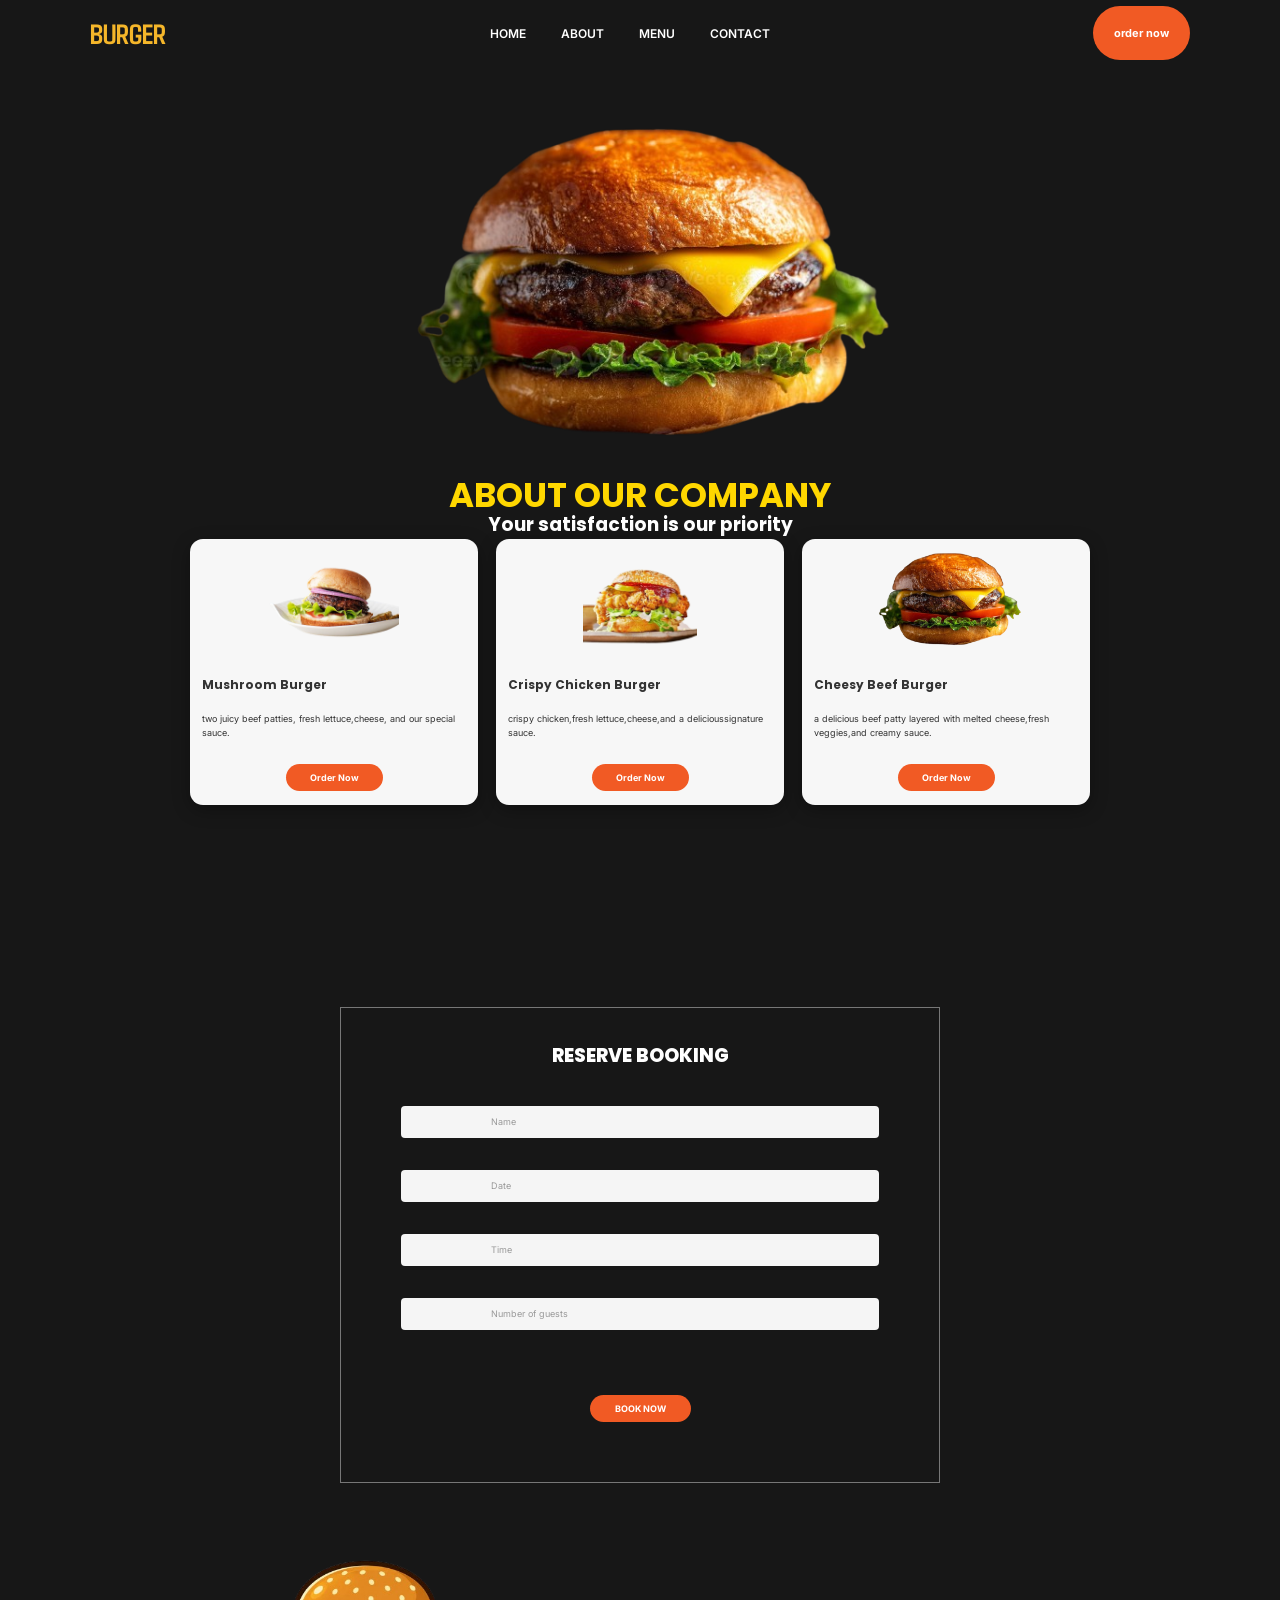
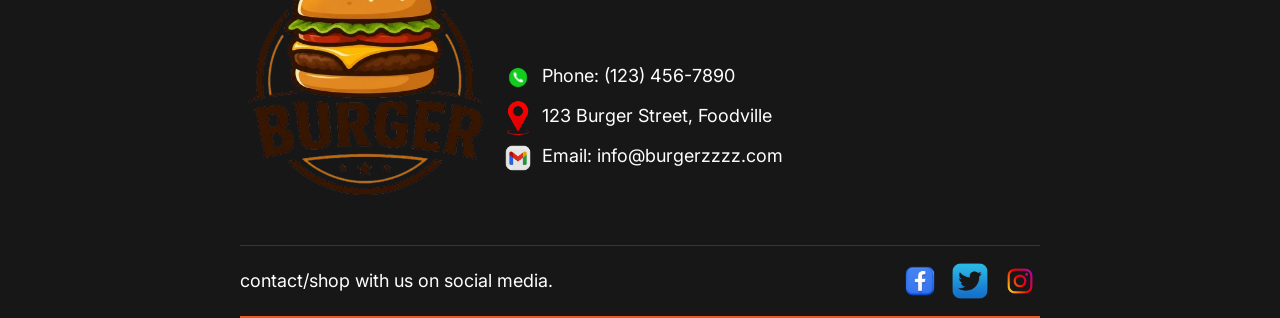
<file: Index2.html>
<!DOCTYPE html>
<html lang="en">
<head>
    <meta charset="UTF-8">
    <meta name="viewport" content="width=device-width, initial-scale=1.0">
    <title>Document</title>
    <link rel="stylesheet" href="style3.css">
</head>
<body>
    

     <nav class="navbar">
        <div class="logo">
            <h2>Burger</h2>
        </div>
        <ul>
            <li><a href="/index.html">Home</a></li>
            <li><a href="#About">About</a></li>
            <li><a href="#Menu">Menu</a></li>
            <li><a href="#contact">Contact</a></li>
        </ul>

        <button class="order">order now</button>
        </nav><br><br>
        
<section class="about">
              
      

         <div class="pics">
         <img src="/images/beef_cheese-removebg-preview.png" alt="">
         </div>

         
         <h1>ABOUT OUR COMPANY</h1><p></p>
              <h3>Your satisfaction is our priority</h3>
        

         

</section>

<section class="icon">
    <div class="icons">
            <div class="icon1">
             <img src="/images/mushroom-burger--removebg-preview.png" alt=""><br>
              <strong>mushroom burger</strong><br> two juicy beef patties, fresh
            lettuce,cheese, and our special sauce. <br><br>

     <button>Order Now</button> 
    </div>
        
    <div class="icon1">
            <img src="/images/crispy_chicken_burger-removebg-preview.png" alt=""><br>
               <strong>crispy chicken burger</strong><br>crispy chicken,fresh lettuce,cheese,and
                 a delicioussignature sauce. <br><br>

            <button>Order Now</button>
    </div>
     
    <div class="icon1">
                <img src="/images/beef_cheese-removebg-preview.png" alt=""><br>
                  <strong>cheesy beef burger</strong><br>a delicious beef patty layered with melted cheese,fresh veggies,and
                creamy sauce. <br><br>

                <button>Order Now</button><p></p><p></p>
    </div>
</section>
 
     <section class="form">
                <label for="book">RESERVE BOOKING</label> <br>

            <div class="name_box">
              <input type="text" placeholder="Name">
             <br> <br>
             </div>

             <div class="Date_box">
                <input type="number" placeholder="Date">
                <br><br>
                
             </div>

             <div class="Time_box">
                <input type="number" placeholder="Time">
                <br><br>
             </div>

             <div class="Number_of_guests">
                <input type="number" placeholder="Number of guests">
             </div><br><br>
             <button>BOOK NOW</button>
        </section>

        <section class="logo">
            <div class="logo-image">
            <img src="/images/burger_logooooo-removebg-preview.png" alt="">
            </div>
            </section>
            <section class="contact-info">

                <div class="horizontal line">

                <div class="img1"></div>
                <img src="/images/call_logo-removebg-preview.png" alt="">
                <h3>Phone: (123) 456-7890</h3>

                <div class="img2"></div>
                <img src="/images/location_logoo-removebg-preview.png" alt="">
                <h3>123 Burger Street, Foodville</h3>

                <div class="img3"></div>
                 <img src="/images/email_logoooo-removebg-preview.png" alt="">
                 <h3>Email: info@burgerzzzz.com </h3>

                 <div class="horizontal line"></div><br><br>
</section>
<section class="bottom">
     <div class="text">contact/shop with us on social media.</div>
            
     <div class="logo1">
                 <img src="/images/facebook_logooo-removebg-preview.png" alt=""></div>
        <div class="logo2">
                <img src="/images/twitter_logoooo-removebg-preview.png" alt=""></div>
        <div class="logo3">
                <img src="/images/instagram_logoooo-removebg-preview.png" alt=""></div>

            </section>
        </section>
</body>
</html>
</file>
<file: style3.css>
@import url('https://fonts.googleapis.com/css2?family=Agdasima:wght@400;700&family=Inter:wght@400;500;600;700;800&family=Poppins:wght@400;500;600;700;800&display=swap');



* {
    margin: 0;
    padding: 0;
    box-sizing: border-box;
}

html {
    scroll-behavior: smooth;
}

body {
    background-color: #171717;
    color: white;
    font-family: "Poppins", sans-serif;
    overflow-x: hidden;
}



.navbar {
    width: 100%;
    height: 65px;

    padding: 8px 7%;

    display: flex;
    align-items: center;
    justify-content: space-between;

    background-color: #171717;
}




.navbar .logo {
    display: flex;
    align-items: center;

    padding: 0;
    width: auto;
}

.navbar .logo h2 {
    color: #f5b62a;

    font-family: "Agdasima", sans-serif;

    font-size: 28px;

    text-transform: uppercase;

    margin: 0;
}



.navbar ul {
    display: flex;

    align-items: center;

    gap: 35px;

    list-style: none;
}

.navbar ul li {
    list-style: none;
}

.navbar ul li a {
    color: white;

    text-decoration: none;

    font-family: "Inter", sans-serif;

    font-size: 12px;

    font-weight: 600;

    text-transform: uppercase;

    transition: 0.3s ease;
}

.navbar ul li a:hover {
    color: #f15a24;
}



.navbar .order {
    padding: 20px 21px;

    border: none;

    border-radius: 30px;

    background-color: #f15a24;

    color: white;

    font-family: "Inter", sans-serif;

    font-size: 11px;

    font-weight: 700;

    cursor: pointer;

    transition: 0.3s ease;
}

.navbar .order:hover {
    background-color: #d94717;

    transform: translateY(-2px);
}




.about {
    width: 100%;

    padding: 5px 0 0;

    text-align: center;

    color: white;
}


 

.about h1{
    color: gold;

    font-size: 34px;

    height: 40px;

    margin: 0;

    
}



.pics {
    width: 100%;

    display: flex;

    justify-content: center;

    align-items: center;

    margin-top: -5px;

    margin-bottom: 5px;
}

.pics img {
    width: 900px;

    height: 350px;

    object-fit: contain;

    display: block;
}



.about > div:last-child {
    margin-top: -5px;

    margin-bottom: 20px;
}

.about > div:last-child h3 {
    color: white;

    font-family: "Poppins", sans-serif;

    font-size: 29px;

    font-weight: 800;

    line-height: 1.2;

    margin-bottom: 6px;
}

.about > div:last-child span {
    color: #888;

    font-family: "Inter", sans-serif;

    font-size: 10px;
}


.icon {
    width: 100%;

    padding: 0 0 190px;
}


.icons {
    width: 80%;

    max-width: 900px;

    margin: 0 auto;

    display: flex;

    justify-content: center;

    align-items: stretch;

    gap: 18px;
}



.icon1 {
    width: 33.333%;

    min-height: 250px;

    padding: 10px 12px 14px;

    background-color: #f7f7f7;

    color: #333;

    border-radius: 13px;

    text-align: left;

    font-family: "Inter", sans-serif;

    font-size: 9px;

    line-height: 1.5;

    box-shadow: 0 5px 18px rgba(0, 0, 0, 0.3);

    transition: 0.3s ease;
}

.icon1:hover {
    transform: translateY(-4px);
}




.icon1 img {
    width: 100%;

    height: 105px;

    object-fit: contain;

    display: block;

    margin: 0 auto 8px;
}



.icon1 strong {
    display: block;

    color: #333;

    font-family: "Poppins", sans-serif;

    font-size: 12px;

    font-weight: 700;

    text-transform: capitalize;

    margin-bottom: 5px;
}



.icon1 button {
    display: block;

    margin: 11px auto 0;

    padding: 8px 24px;

    background-color: #f15a24;

    color: white;

    border: none;

    border-radius: 20px;

    font-family: "Inter", sans-serif;

    font-size: 9px;

    font-weight: 700;

    cursor: pointer;

    transition: 0.3s ease;
}

.icon1 button:hover {
    background-color: #d94717;

    transform: scale(1.04);
}




.form {
    width: 600px;

height: -200px;

    margin: 12px auto 45px;

    padding: 70px 60px 60px;

    background-color: transparent;

    border: 1px solid #777;

    border-radius: 0;

    box-shadow: none;

    text-align: center;

    position: relative;
}




.form label {
    display: inline-block;

    position: relative;

    top: -37px;

    padding: 0 90px;

    background-color: #171717;

    color: white;

    font-family: "Poppins", sans-serif;

    font-size: 19px;

    font-weight: 800;

    margin-bottom: -25px;
}



.name_box,
.Date_box,
.Time_box,
.Number_of_guests {
    width: 100%;

    margin-bottom: 7px;
}



.form input {
    width: 100%;

    height: 32px;

    padding: 0 90px;

    border: none;

    outline: none;

    border-radius: 4px;

    background-color: #f5f5f5;

    color: #333;

    font-family: "Inter", sans-serif;

    font-size: 9px;
}

.form input::placeholder {
    color: #999;
}

.form input:focus {
    outline: 1px solid #f15a24;
}



.form > button {
    padding: 8px 25px;

    margin-top: 8px;

    border: none;

    border-radius: 20px;

    background-color: #f15a24;

    color: white;

    font-family: "Inter", sans-serif;

    font-size: 9px;

    font-weight: 700;

    cursor: pointer;

    transition: 0.3s ease;
}

.form > button:hover {
    background-color: #d94717;

    transform: scale(1.04);
}




section.logo {
    width: 100%;

    padding: 0;

    margin: 0;

    text-align: center;

    background-color: transparent;
}


.logo-image {
    width: 100%;

    display: flex;

    justify-content: center;

    align-items: center;
}


.logo-image img {
    width:300px;

    height: auto;
    margin-bottom: -194px;

    margin-left: -550px;

    object-fit: contain;
}



.contact-info {
    width: 75%;

    max-width: 8000px;


    margin: 12px auto 0;

    padding: 12px 0;

    display: flex;

    justify-content: center;

    align-items: center;

    gap: 25px;

    color: white;
}



.contact-info img {
    width: 40px;

    height: 40px;

    object-fit: contain;

    vertical-align: middle;
}


.contact-info h3 {
    display: inline-block;

    color: #fff;

    font-family: "Inter", sans-serif;

    font-size: 18px;

    font-weight: 400;

    white-space: nowrap;
}




.bottom {
    width: 75%;

    max-width: 800px;

    min-height: 70px;

    margin: 5px auto 0;

    padding: 15px 0;

    background-color: transparent;

    border-top: 1px solid #3a3532;

    border-bottom: 2px solid #f15a24;

    display: flex;

    align-items: center;

    justify-content: flex-end;

    gap: 10px;
}




.bottom .text {
    color: #fff;

    font-family: "Inter", sans-serif;

    font-size: 18px;

    font-weight: 400;

    margin-right: auto;

    white-space: nowrap;
}

.logo1,
.logo2,
.logo3 {
    width: 40px;

    height: 40px;

    background-color: transparent;

    border-radius: 50%;

    display: flex;

    justify-content: center;

    align-items: center;

    transition: 0.3s ease;
}


.logo1 img,
.logo2 img,
.logo3 img {
    width: 40px;

    height: 40px;

    object-fit: contain;

    display: block;
}


.logo1:hover,
.logo2:hover,
.logo3:hover {
    transform: translateY(-3px);
}




@media (max-width: 900px) {

    .navbar {
        padding: 8px 5%;
    }

    .navbar ul {
        gap: 20px;
    }

    .icons {
        width: 82%;
    }

    .contact-info,
    .bottom {
        width: 85%;
    }
}



@media (max-width: 700px) {

    .navbar {
        height: auto;

        padding: 12px 5%;

        gap: 12px;
    }

    .navbar ul {
        gap: 15px;
    }

    .navbar ul li a {
        font-size: 9px;
    }

    .navbar .order {
        padding: 8px 14px;

        font-size: 9px;
    }


   

    .pics img {
        width: 90%;

        height: 230px;
    }


    

    .about > div:last-child h2 {
        font-size: 24px;
    }


    
    .icons {
        width: 90%;

        gap: 10px;
    }

    .icon1 {
        min-height: 235px;

        padding: 8px;

        font-size: 7px;
    }

    .icon1 img {
        height: 85px;
    }

    .icon1 strong {
        font-size: 10px;
    }

    .icon1 button {
        padding: 7px 14px;

        font-size: 8px;
    }


    
    .form {
        width: 80%;
    }


   

    .contact-info {
        width: 90%;

        gap: 10px;

        flex-wrap: wrap;
    }


  

    .bottom {
        width: 90%;

        flex-wrap: wrap;

        justify-content: center;
    }

    .bottom .text {
        width: 100%;

        text-align: center;

        margin-right: 0;

        margin-bottom: 5px;
    }
}




@media (max-width: 450px) {

    .navbar {
        flex-wrap: wrap;

        justify-content: center;
    }

    .navbar .logo {
        width: 100%;

        justify-content: center;
    }

    .navbar ul {
        gap: 10px;
    }


    .pics img {
        width: 95%;

        height: 210px;
    }


    .icons {
        flex-direction: column;

        align-items: center;
    }

    .icon1 {
        width: 90%;

        min-height: 280px;

        font-size: 9px;
    }

    .icon1 img {
        height: 120px;
    }

    .icon1 strong {
        font-size: 13px;
    }


    .form {
        width: 85%;
    }


    .contact-info {
        flex-direction: column;

        align-items: center;
    }
}
</file>
